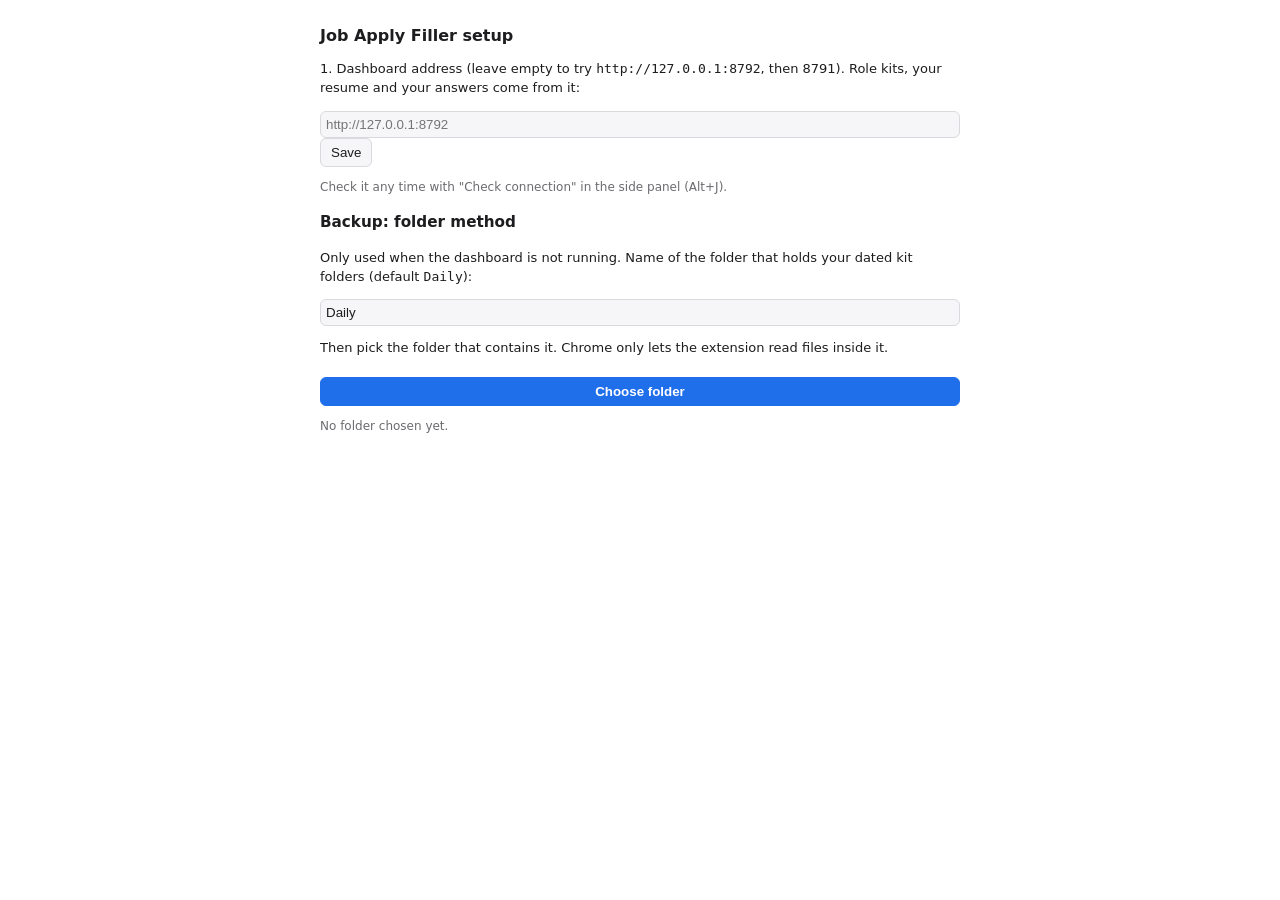
<file: extension/options.html>
<!doctype html>
<html><head><meta charset="utf-8"><title>Job Apply Filler setup</title><link rel="stylesheet" href="ui.css"></head>
<body class="wide">
  <h1>Job Apply Filler setup</h1>
  <p>1. Dashboard address (leave empty to try <code>http://127.0.0.1:8792</code>, then 8791). Role kits, your resume and your answers come from it:</p>
  <input id="dash" size="60" placeholder="http://127.0.0.1:8792">
  <button id="save">Save</button>
  <p class="note">Check it any time with "Check connection" in the side panel (Alt+J).</p>
  <h3>Backup: folder method</h3>
  <p>Only used when the dashboard is not running. Name of the folder that holds your dated kit folders (default <code>Daily</code>):</p>
  <input id="kits" size="20" value="Daily">
  <p>Then pick the folder that contains it. Chrome only lets the extension read files inside it.</p>
  <button id="pick" class="primary">Choose folder</button>
  <p id="status" class="note"></p>
  <script src="idb.js"></script>
  <script src="options.js"></script>
</body></html>
</file>
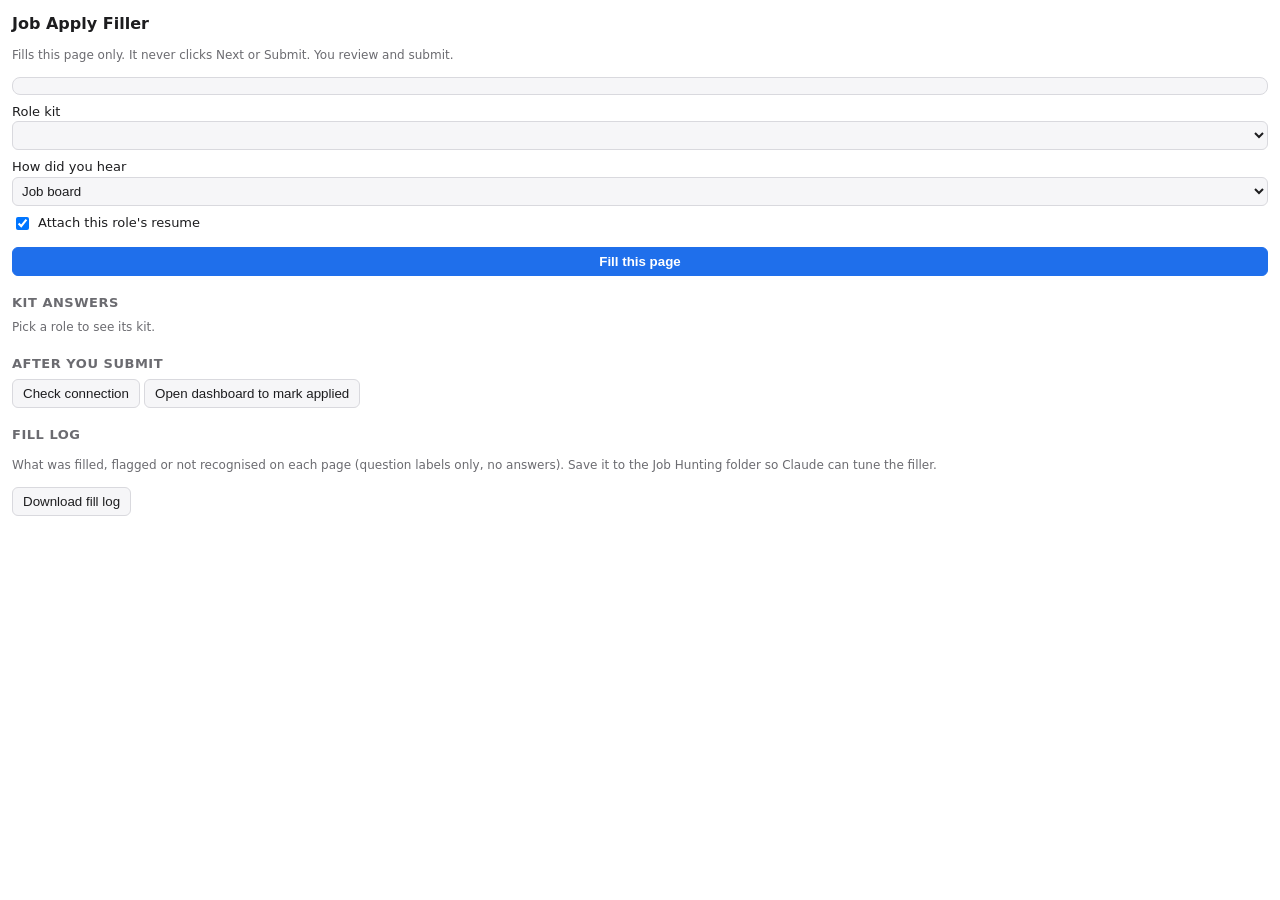
<file: extension/sidepanel.html>
<!doctype html>
<html><head><meta charset="utf-8"><title>Job Apply Filler</title><link rel="stylesheet" href="ui.css"></head>
<body>
  <h1>Job Apply Filler</h1>
  <p class="note">Fills this page only. It never clicks Next or Submit. You review and submit.</p>
  <div id="folderBox" class="box"></div>
  <label>Role kit <select id="role"></select></label>
  <label>How did you hear <select id="heard">
    <option value="job board">Job board</option>
    <option value="company website|career site|careers page|company site">Company website</option>
    <option value="linkedin">LinkedIn</option>
  </select></label>
  <label class="row"><input type="checkbox" id="attach" checked> Attach this role's resume</label>
  <button id="fill" class="primary">Fill this page</button>
  <div id="result"></div>
  <h2>Kit answers</h2>
  <div id="kit" class="note">Pick a role to see its kit.</div>
  <h2>After you submit</h2>
  <button id="mark" hidden>Mark this role applied</button>
  <button id="check">Check connection</button>
  <button id="dash">Open dashboard to mark applied</button>
  <h2>Fill log</h2>
  <p class="note">What was filled, flagged or not recognised on each page (question labels only, no answers). Save it to the Job Hunting folder so Claude can tune the filler.</p>
  <button id="log">Download fill log</button>
  <script src="idb.js"></script>
  <script src="lib.js"></script>
  <script src="sidepanel.js"></script>
</body></html>
</file>
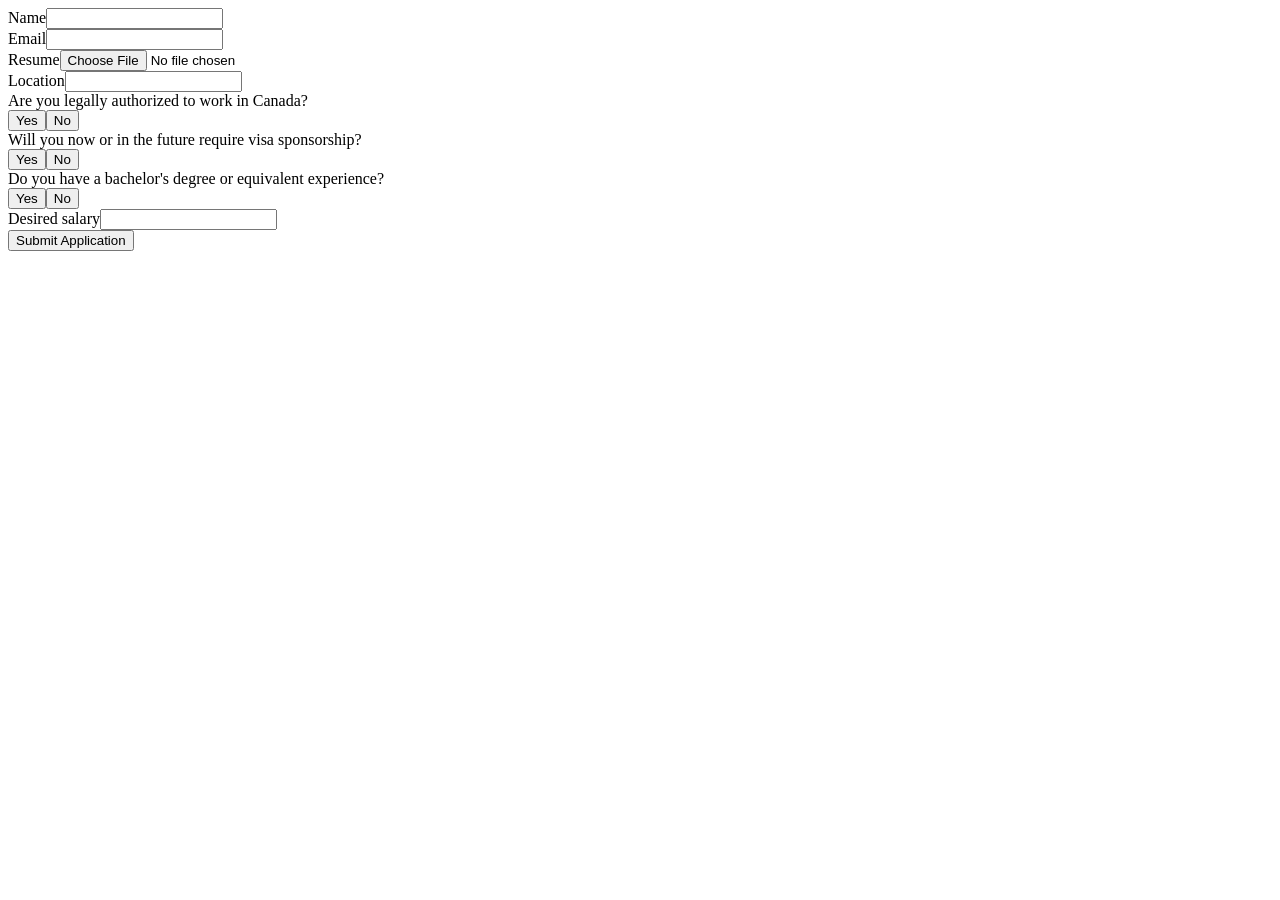
<file: extension/test/mock_ashby.html>
<!doctype html><html><head><title>Acme Robotics - Director, Cloud</title></head><body>
<div class="ashby-application-form-container">
<div class="ashby-application-form-field-entry"><label class="ashby-application-form-question-title" for="_systemfield_name">Name</label><input id="_systemfield_name" type="text"></div>
<div class="ashby-application-form-field-entry"><label class="ashby-application-form-question-title" for="_systemfield_email">Email</label><input id="_systemfield_email" type="email"></div>
<div class="ashby-application-form-field-entry"><label class="ashby-application-form-question-title" for="_systemfield_resume">Resume</label><input id="_systemfield_resume" type="file"></div>
<div class="ashby-application-form-field-entry"><label class="ashby-application-form-question-title" for="loc">Location</label><input id="loc" role="combobox" aria-autocomplete="list" type="text"></div>
<div class="ashby-application-form-field-entry"><label class="ashby-application-form-question-title">Are you legally authorized to work in Canada?</label><div class="_yesno"><button type="button" id="ay">Yes</button><button type="button" id="an">No</button></div></div>
<div class="ashby-application-form-field-entry"><label class="ashby-application-form-question-title">Will you now or in the future require visa sponsorship?</label><div class="_yesno"><button type="button" id="sy">Yes</button><button type="button" id="sn">No</button></div></div>
<div class="ashby-application-form-field-entry"><label class="ashby-application-form-question-title">Do you have a bachelor's degree or equivalent experience?</label><div class="_yesno"><button type="button" id="by">Yes</button><button type="button" id="bn">No</button></div></div>
<div class="ashby-application-form-field-entry"><label class="ashby-application-form-question-title" for="sal">Desired salary</label><input id="sal" type="text"></div>
<button type="submit" id="submit">Submit Application</button>
</div>
<script>
window.clicked=[];document.getElementById('submit').onclick=()=>clicked.push('submit');
document.querySelectorAll('._yesno button').forEach(b=>b.onclick=()=>{[...b.parentElement.children].forEach(x=>x.setAttribute('aria-pressed','false'));b.setAttribute('aria-pressed','true');});
const loc=document.getElementById('loc');
loc.addEventListener('input',()=>{document.querySelectorAll('[role=listbox]').forEach(x=>x.remove());const ul=document.createElement('ul');ul.setAttribute('role','listbox');
 ['Exampleton, Ontario, Canada','Exampleton, Texas, United States'].forEach(o=>{const li=document.createElement('li');li.setAttribute('role','option');li.textContent=o;li.onclick=()=>{loc.value=o;ul.remove();};ul.appendChild(li);});
 setTimeout(()=>loc.parentElement.appendChild(ul),150);});
</script></body></html>
</file>
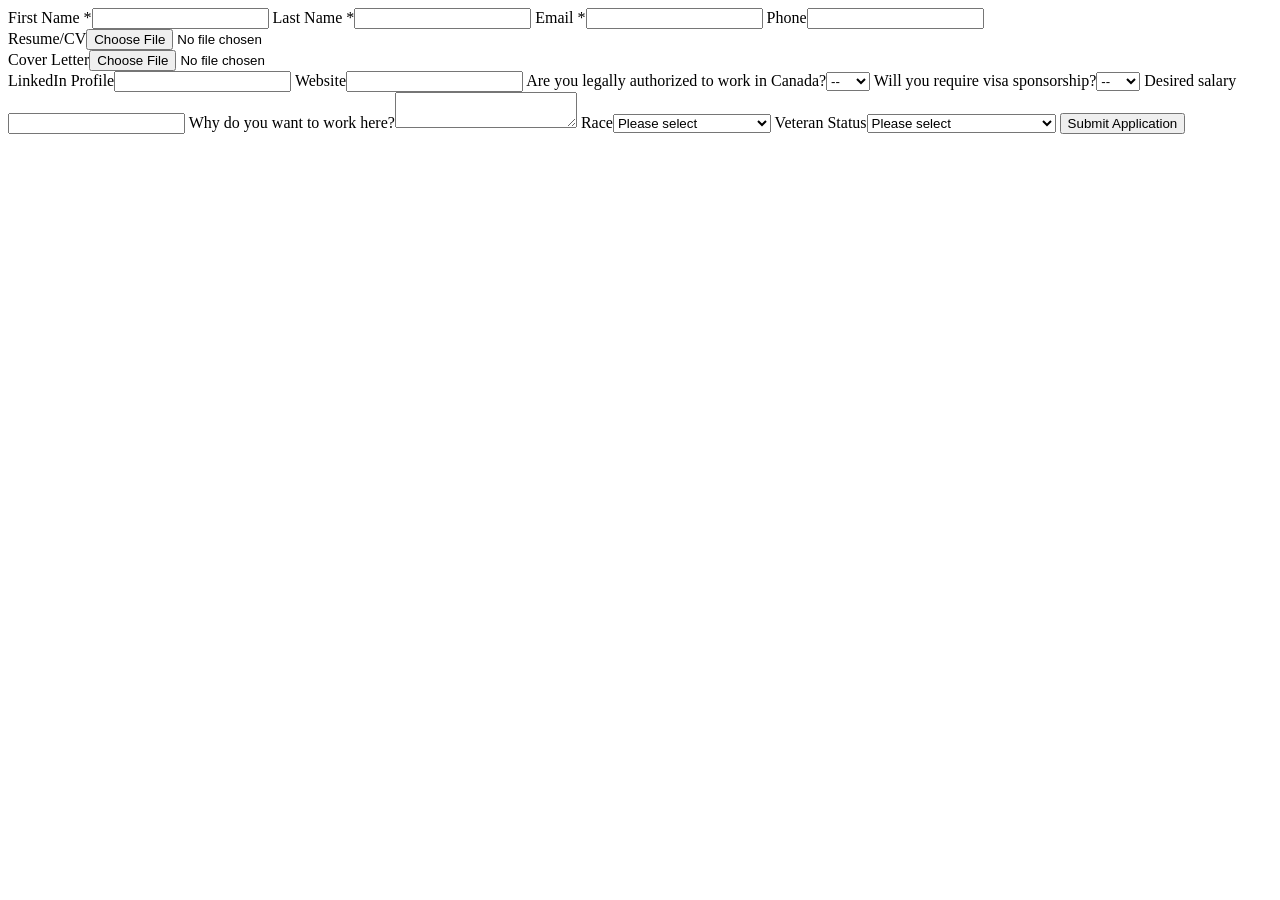
<file: extension/test/mock_greenhouse.html>
<!doctype html><html><head><title>Job Application for Director at Example</title></head><body>
<form id="application_form">
<label>First Name *<input type="text" id="first_name"></label>
<label>Last Name *<input type="text" id="last_name"></label>
<label>Email *<input type="text" id="email"></label>
<label>Phone<input type="text" id="phone"></label>
<div id="resume_fieldset"><label for="resume">Resume/CV</label><input type="file" id="resume"></div>
<div id="cl"><label for="cover">Cover Letter</label><input type="file" id="cover"></div>
<label>LinkedIn Profile<input type="text" id="q_li"></label>
<label>Website<input type="text" id="q_web"></label>
<label for="q1">Are you legally authorized to work in Canada?</label><select id="q1"><option value="">--</option><option value="1">Yes</option><option value="0">No</option></select>
<label for="q2">Will you require visa sponsorship?</label><select id="q2"><option value="">--</option><option value="1">Yes</option><option value="0">No</option></select>
<label for="q3">Desired salary</label><input type="text" id="q3">
<label for="q4">Why do you want to work here?</label><textarea id="q4"></textarea>
<label for="q5">Race</label><select id="q5"><option value="">Please select</option><option value="a">Asian</option><option value="d">Decline To Self Identify</option></select>
<label for="q6">Veteran Status</label><select id="q6"><option value="">Please select</option><option value="n">I am not a protected veteran</option><option value="d">I don't wish to answer</option></select>
<input type="submit" id="submit_app" value="Submit Application">
</form>
<script>window.clicked=[];document.getElementById('submit_app').addEventListener('click',()=>clicked.push('submit'));document.getElementById('application_form').addEventListener('submit',e=>{e.preventDefault();clicked.push('formsubmit')});</script>
</body></html>
</file>
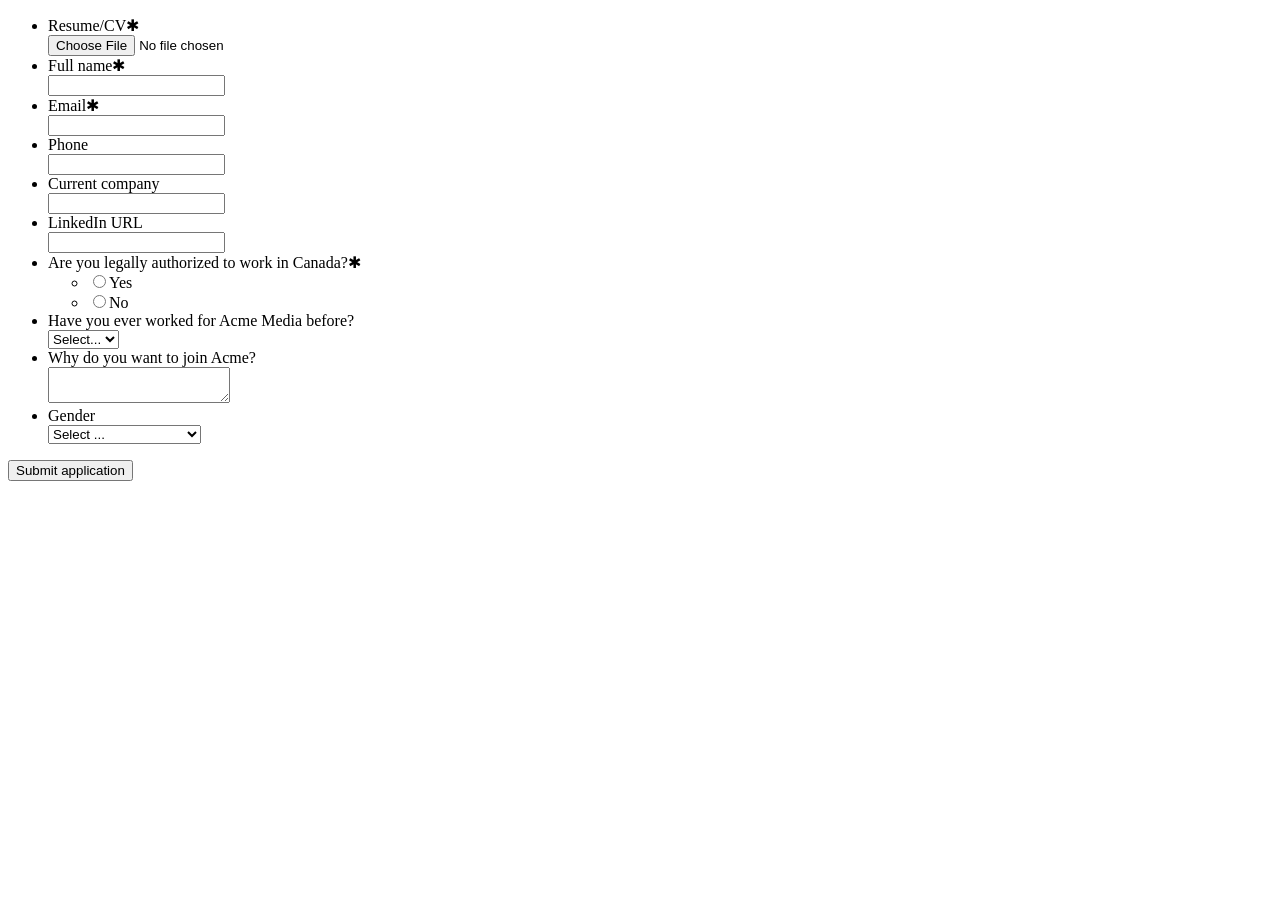
<file: extension/test/mock_lever.html>
<!doctype html><html><head><title>Acme Media - Engineering Manager</title></head><body>
<form id="application-form" method="POST">
<ul>
<li class="application-question resume"><label><div class="application-label">Resume/CV<span class="required">✱</span></div>
  <div class="application-field"><input type="file" name="resume" id="resume-upload-input"><span class="resume-upload-filename"></span></div></label></li>
<li class="application-question"><label><div class="application-label">Full name<span class="required">✱</span></div><div class="application-field"><input type="text" name="name"></div></label></li>
<li class="application-question"><label><div class="application-label">Email<span class="required">✱</span></div><div class="application-field"><input type="email" name="email"></div></label></li>
<li class="application-question"><label><div class="application-label">Phone</div><div class="application-field"><input type="text" name="phone"></div></label></li>
<li class="application-question"><label><div class="application-label">Current company</div><div class="application-field"><input type="text" name="org"></div></label></li>
<li class="application-question"><label><div class="application-label">LinkedIn URL</div><div class="application-field"><input type="text" name="urls[LinkedIn]"></div></label></li>
<li class="application-question custom-question"><div class="application-label"><div class="text">Are you legally authorized to work in Canada?<span class="required">✱</span></div></div>
  <div class="application-field"><ul><li><label><input type="radio" name="cards[a][field0]" value="Yes" id="lv-a1"><span class="application-answer-alternative">Yes</span></label></li>
  <li><label><input type="radio" name="cards[a][field0]" value="No" id="lv-a2"><span class="application-answer-alternative">No</span></label></li></ul></div></li>
<li class="application-question custom-question"><div class="application-label"><div class="text">Have you ever worked for Acme Media before?</div></div>
  <div class="application-field"><select name="cards[a][field1]" id="lv-w"><option value="">Select...</option><option value="Yes">Yes</option><option value="No">No</option></select></div></li>
<li class="application-question custom-question"><div class="application-label"><div class="text">Why do you want to join Acme?</div></div><div class="application-field"><textarea name="cards[a][field2]" id="lv-why"></textarea></div></li>
<li class="application-question"><label><div class="application-label">Gender</div><div class="application-field"><select name="eeo[gender]" id="lv-g"><option value="">Select ...</option><option>Male</option><option>Female</option><option>Decline to self-identify</option></select></div></label></li>
</ul>
<button type="submit" id="submit">Submit application</button>
</form>
<script>window.clicked=[];document.getElementById('submit').onclick=e=>{e.preventDefault();clicked.push('submit')};</script>
</body></html>
</file>
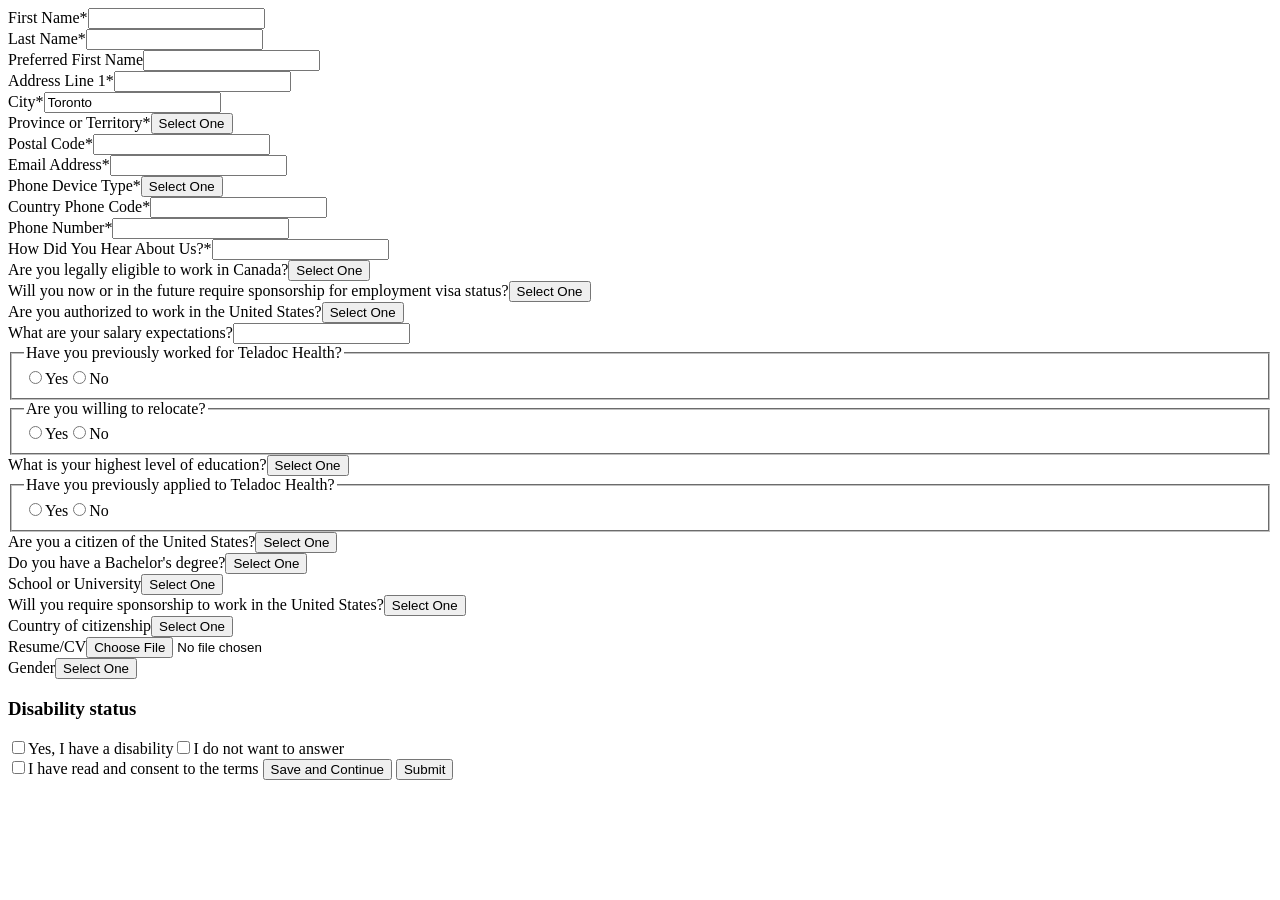
<file: extension/test/mock_workday.html>
<!doctype html><html><head><title>Teladoc Health - Apply - Workday</title></head><body>
<div data-automation-id="applyFlowPage">
<div data-automation-id="formField-legalName--firstName"><label for="name--legalName--firstName">First Name<abbr>*</abbr></label><input id="name--legalName--firstName" aria-required="true"></div>
<div data-automation-id="formField-legalName--lastName"><label for="name--legalName--lastName">Last Name*</label><input id="name--legalName--lastName" aria-required="true"></div>
<div data-automation-id="formField-preferredName"><label for="pref">Preferred First Name</label><input id="pref"></div>
<div data-automation-id="formField-addressLine1"><label for="address--addressLine1">Address Line 1*</label><input id="address--addressLine1"></div>
<div data-automation-id="formField-city"><label for="address--city">City*</label><input id="address--city" value="Toronto"></div>
<div data-automation-id="formField-countryRegion"><label id="l-prov">Province or Territory*</label><button aria-haspopup="listbox" aria-labelledby="l-prov" data-options="Alberta|Ontario|Quebec">Select One</button></div>
<div data-automation-id="formField-postalCode"><label for="address--postalCode">Postal Code*</label><input id="address--postalCode"></div>
<div data-automation-id="formField-email"><label for="email">Email Address*</label><input id="email"></div>
<div data-automation-id="formField-phoneType"><label id="l-pt">Phone Device Type*</label><button aria-haspopup="listbox" aria-labelledby="l-pt" data-options="Mobile|Home">Select One</button></div>
<div data-automation-id="formField-countryPhoneCode"><label for="cpc">Country Phone Code*</label><input id="cpc" data-automation-id="searchBox" data-options="Canada (+1)|India (+91)|United States of America (+1)"></div>
<div data-automation-id="formField-phoneNumber"><label for="phone--phoneNumber">Phone Number*</label><input id="phone--phoneNumber"></div>
<div data-automation-id="formField-source"><label for="src">How Did You Hear About Us?*</label><input id="src" data-automation-id="searchBox" data-options="Job Board|Company Website|LinkedIn|Employee Referral"></div>
<div data-automation-id="formField-q1"><label id="q1">Are you legally eligible to work in Canada?</label><button aria-haspopup="listbox" aria-labelledby="q1" data-options="Yes|No">Select One</button></div>
<div data-automation-id="formField-q2"><label id="q2">Will you now or in the future require sponsorship for employment visa status?</label><button aria-haspopup="listbox" aria-labelledby="q2" data-options="Yes|No">Select One</button></div>
<div data-automation-id="formField-q3"><label id="q3">Are you authorized to work in the United States?</label><button aria-haspopup="listbox" aria-labelledby="q3" data-options="Yes|No">Select One</button></div>
<div data-automation-id="formField-q4"><label for="sal">What are your salary expectations?</label><input id="sal"></div>
<div data-automation-id="formField-q5"><fieldset><legend>Have you previously worked for Teladoc Health?</legend><input type="radio" name="prev" id="p1"><label for="p1">Yes</label><input type="radio" name="prev" id="p2"><label for="p2">No</label></fieldset></div>
<div data-automation-id="formField-q6"><fieldset><legend>Are you willing to relocate?</legend><input type="radio" name="rel" id="r1"><label for="r1">Yes</label><input type="radio" name="rel" id="r2"><label for="r2">No</label></fieldset></div>
<div data-automation-id="formField-q7"><label id="q7">What is your highest level of education?</label><button aria-haspopup="listbox" aria-labelledby="q7" data-options="High School|College Diploma|Bachelor's Degree|Master's Degree">Select One</button></div>
<div data-automation-id="formField-q8"><fieldset><legend>Have you previously applied to Teladoc Health?</legend><input type="radio" name="pa" id="pa1"><label for="pa1">Yes</label><input type="radio" name="pa" id="pa2"><label for="pa2">No</label></fieldset></div>
<div data-automation-id="formField-q9"><label id="q9">Are you a citizen of the United States?</label><button aria-haspopup="listbox" aria-labelledby="q9" data-options="Yes|No">Select One</button></div>
<div data-automation-id="formField-q10"><label id="q10">Do you have a Bachelor's degree?</label><button aria-haspopup="listbox" aria-labelledby="q10" data-options="Yes|No">Select One</button></div>
<div data-automation-id="formField-q11"><label id="q11">School or University</label><button aria-haspopup="listbox" aria-labelledby="q11" data-options="University of Toronto|McGill University|Other">Select One</button></div>
<div data-automation-id="formField-q12"><label id="q12">Will you require sponsorship to work in the United States?</label><button aria-haspopup="listbox" aria-labelledby="q12" data-options="Yes|No">Select One</button></div>
<div data-automation-id="formField-q13"><label id="q13">Country of citizenship</label><button aria-haspopup="listbox" aria-labelledby="q13" data-options="India|Canada|United States">Select One</button></div>
<div data-automation-id="formField-resume"><label>Resume/CV</label><input type="file" data-automation-id="file-upload-input-ref"></div>
<div data-automation-id="formField-gender"><label id="g">Gender</label><button aria-haspopup="listbox" aria-labelledby="g" data-options="Male|Female|I do not wish to answer">Select One</button></div>
<section><h3>Disability status</h3><input type="checkbox" id="d1"><label for="d1">Yes, I have a disability</label><input type="checkbox" id="d2"><label for="d2">I do not want to answer</label></section>
<input type="checkbox" id="terms"><label for="terms">I have read and consent to the terms</label>
<button data-automation-id="bottom-navigation-next-button" id="next">Save and Continue</button>
<button id="submit">Submit</button>
</div>
<script>
window.clicked=[];
document.getElementById('next').onclick=()=>clicked.push('next');
document.getElementById('submit').onclick=()=>clicked.push('submit');
function openList(anchor, opts, onPick){
  document.querySelectorAll('[role=listbox]').forEach(x=>x.remove());
  const ul=document.createElement('ul'); ul.setAttribute('role','listbox');
  opts.forEach(o=>{const li=document.createElement('li'); li.setAttribute('role','option'); li.textContent=o; li.onclick=()=>{onPick(o); ul.remove();}; ul.appendChild(li);});
  setTimeout(()=>anchor.parentElement.appendChild(ul),200);
}
document.querySelectorAll('button[aria-haspopup]').forEach(b=>b.onclick=()=>openList(b,b.dataset.options.split('|'),o=>b.textContent=o));
document.querySelectorAll('[data-automation-id=searchBox]').forEach(i=>i.addEventListener('keydown',e=>{ if(e.key!=='Enter')return;
  const q=i.value.toLowerCase(); openList(i,i.dataset.options.split('|').filter(o=>o.toLowerCase().includes(q.split(' ')[0])),o=>{const s=document.createElement('div');s.setAttribute('data-automation-id','selectedItem');s.textContent=o;i.parentElement.appendChild(s);i.value='';});}));
</script></body></html>
</file>
<file: extension/ui.css>
:root { --bg:#fff; --fg:#1d1d1f; --mut:#6b6b70; --line:#d9d9de; --acc:#1f6feb; --ok:#2e9d5b; --warn:#e8890c; --card:#f6f6f8; }
@media (prefers-color-scheme: dark) { :root { --bg:#1c1c1e; --fg:#f2f2f4; --mut:#a0a0a8; --line:#3a3a3f; --acc:#5b9bff; --card:#26262a; } }
body { background:var(--bg); color:var(--fg); font:13px/1.45 system-ui, sans-serif; margin:12px; }
body.wide { max-width:640px; margin:24px auto; }
h1 { font-size:16px; margin:0 0 4px; } h2 { font-size:13px; margin:18px 0 6px; text-transform:uppercase; letter-spacing:.04em; color:var(--mut); }
.note { color:var(--mut); font-size:12px; }
label { display:block; margin:8px 0; } label.row { display:flex; gap:6px; align-items:center; }
select, input[type=text], input:not([type]) { width:100%; box-sizing:border-box; padding:5px; background:var(--card); color:var(--fg); border:1px solid var(--line); border-radius:6px; }
button { padding:6px 10px; border-radius:6px; border:1px solid var(--line); background:var(--card); color:var(--fg); cursor:pointer; }
button.primary { background:var(--acc); color:#fff; border-color:var(--acc); width:100%; margin-top:6px; font-weight:600; }
.box { background:var(--card); border:1px solid var(--line); border-radius:8px; padding:8px; margin:8px 0; }
.ok { color:var(--ok); } .warn { color:var(--warn); }
ul { padding-left:18px; margin:4px 0; }
details { border:1px solid var(--line); border-radius:6px; margin:6px 0; padding:4px 8px; }
summary { cursor:pointer; font-weight:600; display:flex; justify-content:space-between; align-items:center; gap:6px; }
pre { white-space:pre-wrap; font:12px/1.45 system-ui, sans-serif; margin:6px 0; }

.rev{color:#8a6a00}
</file>
